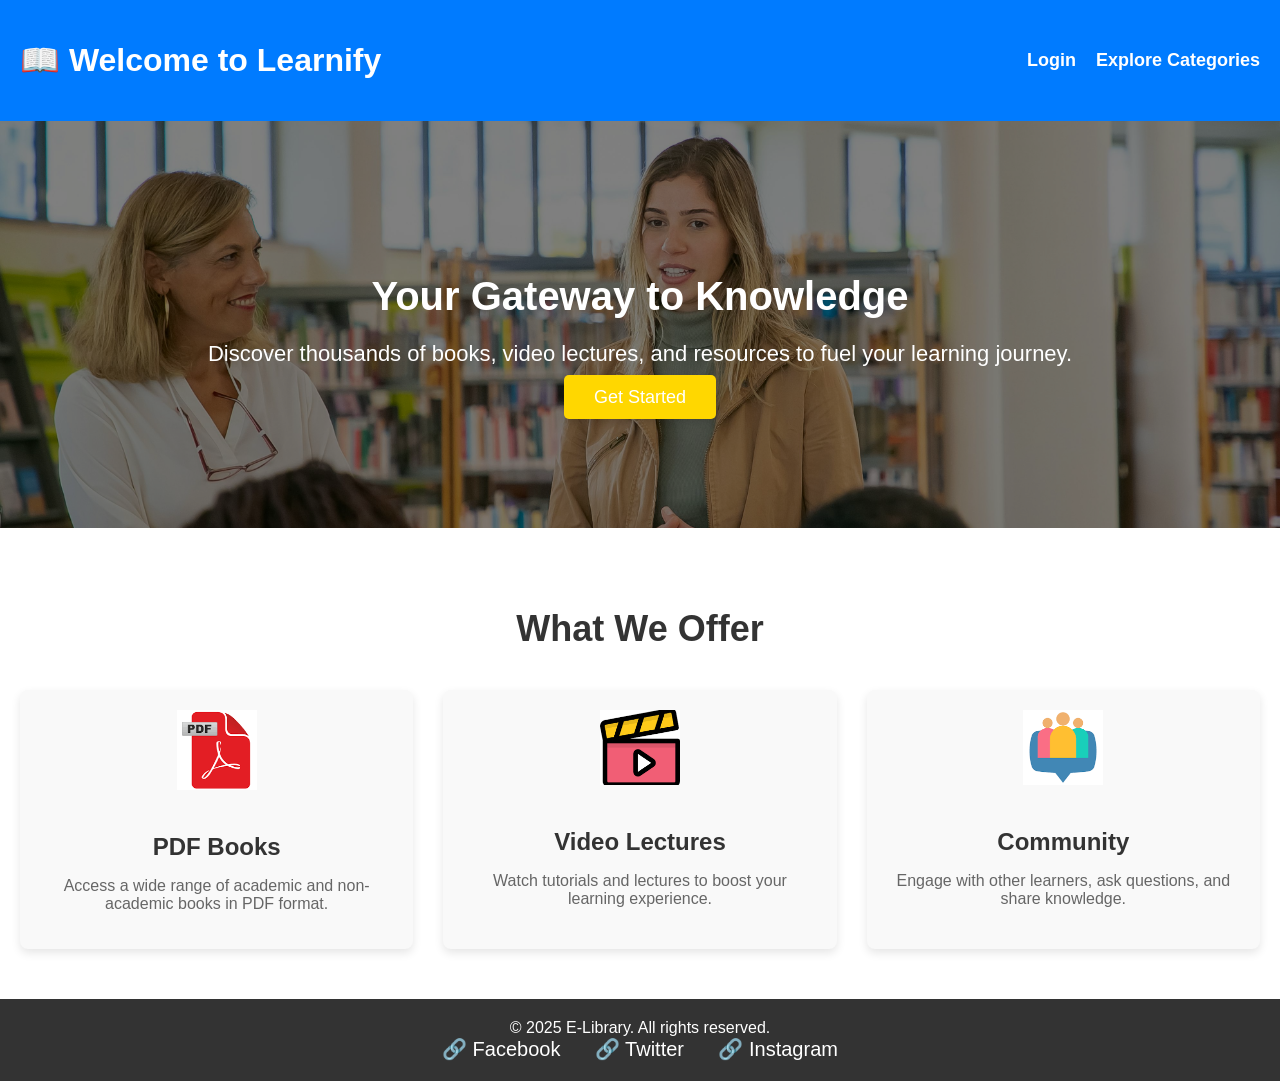
<file: index.html>
<!DOCTYPE html>
<html lang="en">
<head>
    <meta charset="UTF-8">
    <meta name="viewport" content="width=device-width, initial-scale=1.0">
    <title>E-Library - Home</title>
    <link rel="stylesheet" href="style1.css">
</head>
<body>
    <header>
        <div class="header-content">
            <h1>📖 Welcome to Learnify</h1>
            <nav class="nav-links">
                <a href="login.html" class="nav-link">Login</a>
                <a href="categories.html" class="nav-link">Explore Categories</a>
            </nav>
        </div>
    </header>

    <section class="hero-section">
        <div class="hero-content">
            <h2>Your Gateway to Knowledge</h2>
            <p>Discover thousands of books, video lectures, and resources to fuel your learning journey.</p>
            <a href="login.html" class="cta-button">Get Started</a>
        </div>
    </section>

    <section class="features">
        <h2>What We Offer</h2>
        <div class="feature-grid">
            <div class="feature-item">
                <img src="pdf.png" alt="PDF Books Icon">
                <h3>PDF Books</h3>
                <p>Access a wide range of academic and non-academic books in PDF format.</p>
            </div>
            <div class="feature-item">
                <img src="video.png" alt="Video Lectures Icon">
                <h3>Video Lectures</h3>
                <p>Watch tutorials and lectures to boost your learning experience.</p>
            </div>
            <div class="feature-item">
                <img src="community.png" alt="Community Icon">
                <h3>Community</h3>
                <p>Engage with other learners, ask questions, and share knowledge.</p>
            </div>
        </div>
    </section>

    <footer>
        <p>&copy; 2025 E-Library. All rights reserved.</p>
        <div class="social-links">
            <a href="#">🔗 Facebook</a>
            <a href="#">🔗 Twitter</a>
            <a href="#">🔗 Instagram</a>
        </div>
    </footer>
</body>
</html>
</file>
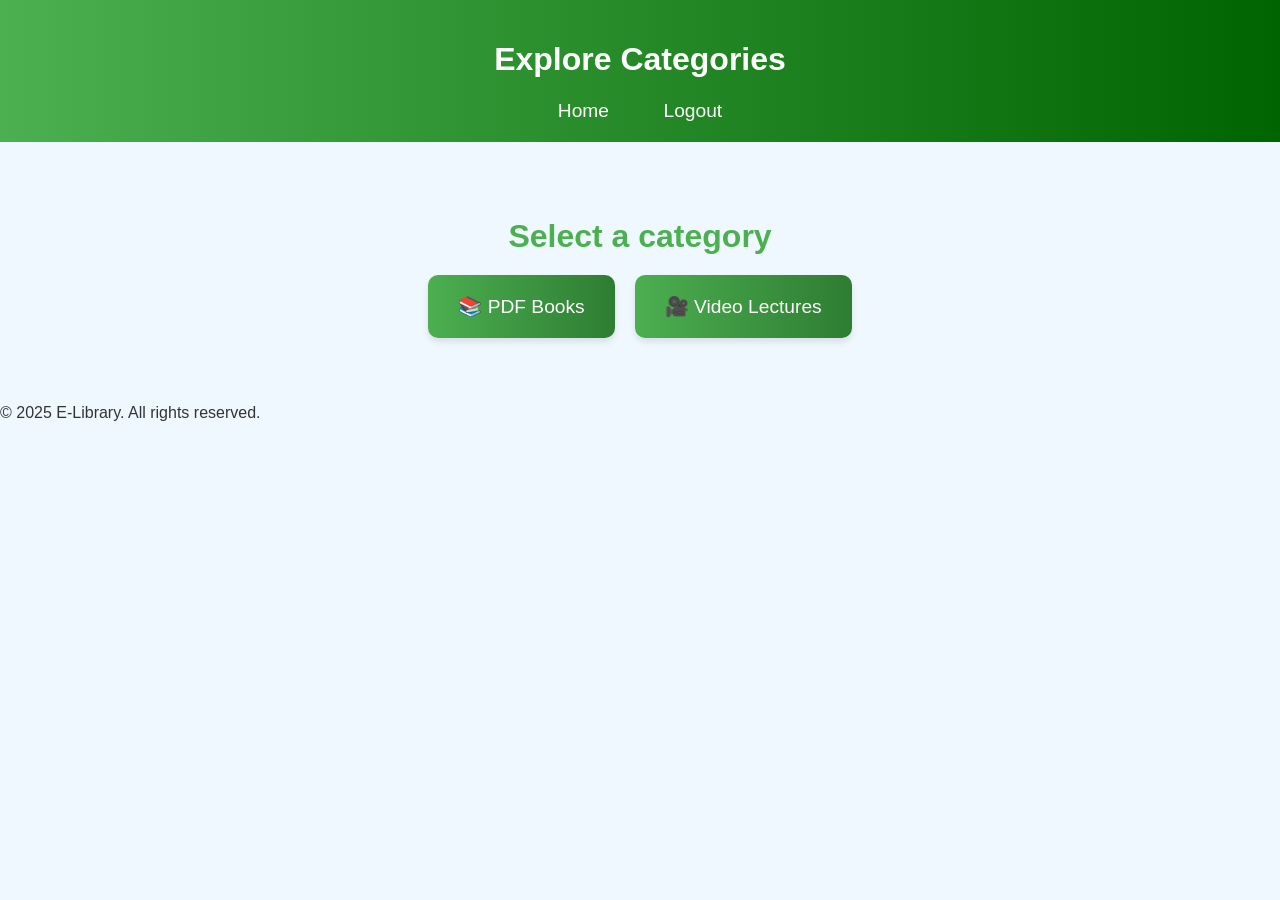
<file: categories.html>
<!DOCTYPE html>
<html lang="en">
<head>
    <meta charset="UTF-8">
    <meta name="viewport" content="width=device-width, initial-scale=1.0">
    <title>Categories - E-Library</title>
    <link rel="stylesheet" href="categories.css">
</head>
<body>
    <header>
        <h1>Explore Categories</h1>
        <nav>
            <a href="index.html">Home</a>
            <a href="login.html">Logout</a>
        </nav>
    </header>
    <section class="categories">
        <h2>Select a category</h2>
        <div class="options">
            <a href="pdf-book.html" class="category-link">📚 PDF Books</a>
            <a href="video-lectures.html" class="category-link">🎥 Video Lectures</a>
        </div>
    </section>
    <footer>
        <p>&copy; 2025 E-Library. All rights reserved.</p>
    </footer>
</body>
</html>
</file>
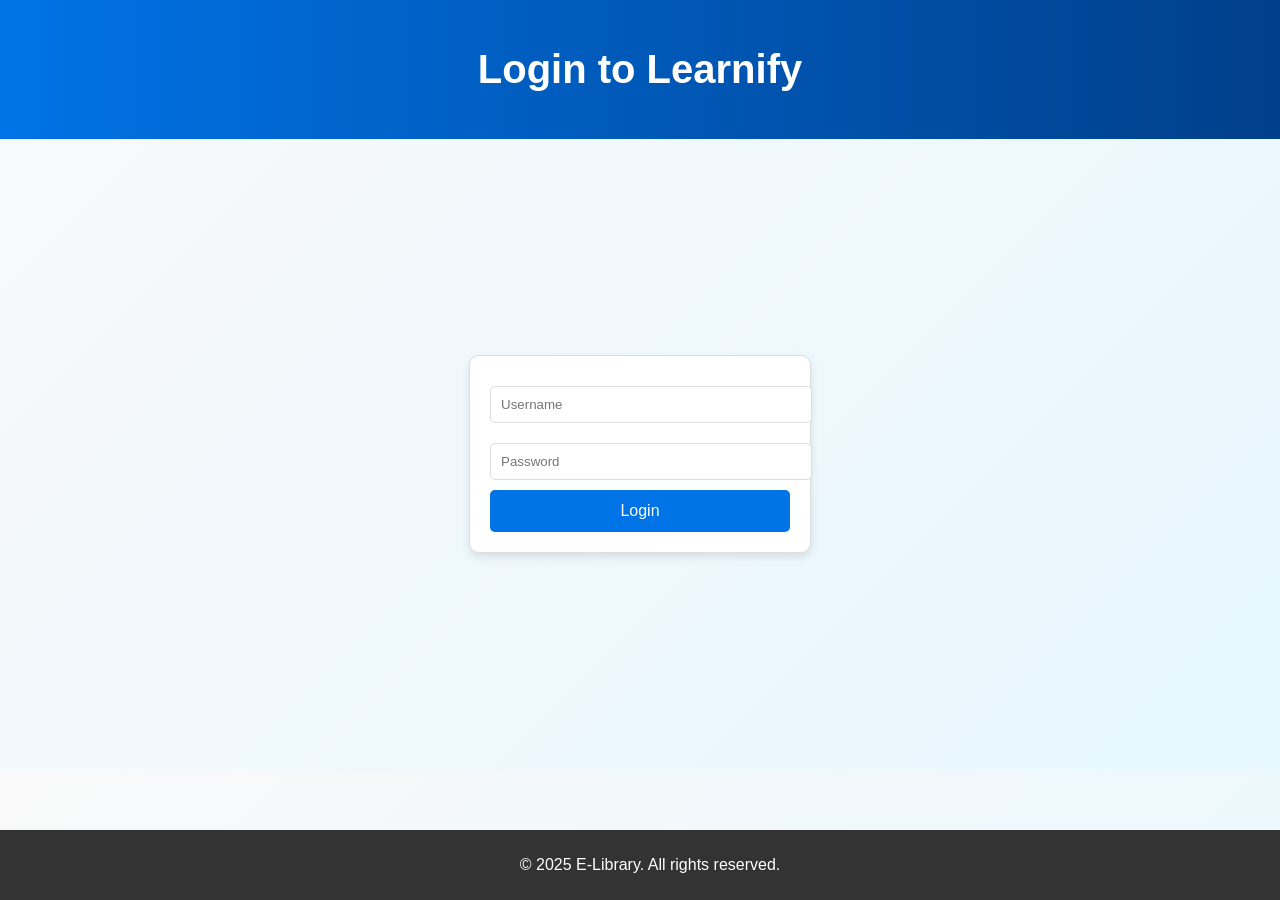
<file: login.html>
<!DOCTYPE html>
<html lang="en">
<head>
    <meta charset="UTF-8">
    <meta name="viewport" content="width=device-width, initial-scale=1.0">
    <title>Login - E-Library</title>
    <link rel="stylesheet" href="login.css">
</head>
<body>
    <header>
        <h1>Login to Learnify</h1>
    </header>
    <section class="login-form">
        <form onsubmit="return redirectToIndex()">
            <input type="text" placeholder="Username" required>
            <input type="password" placeholder="Password" required>
            <button type="submit">Login</button>
        </form>
    </section>
    <footer>
        <p>&copy; 2025 E-Library. All rights reserved.</p>
    </footer>
    <script src="navigation.js"></script>
</body>
</html>
</file>
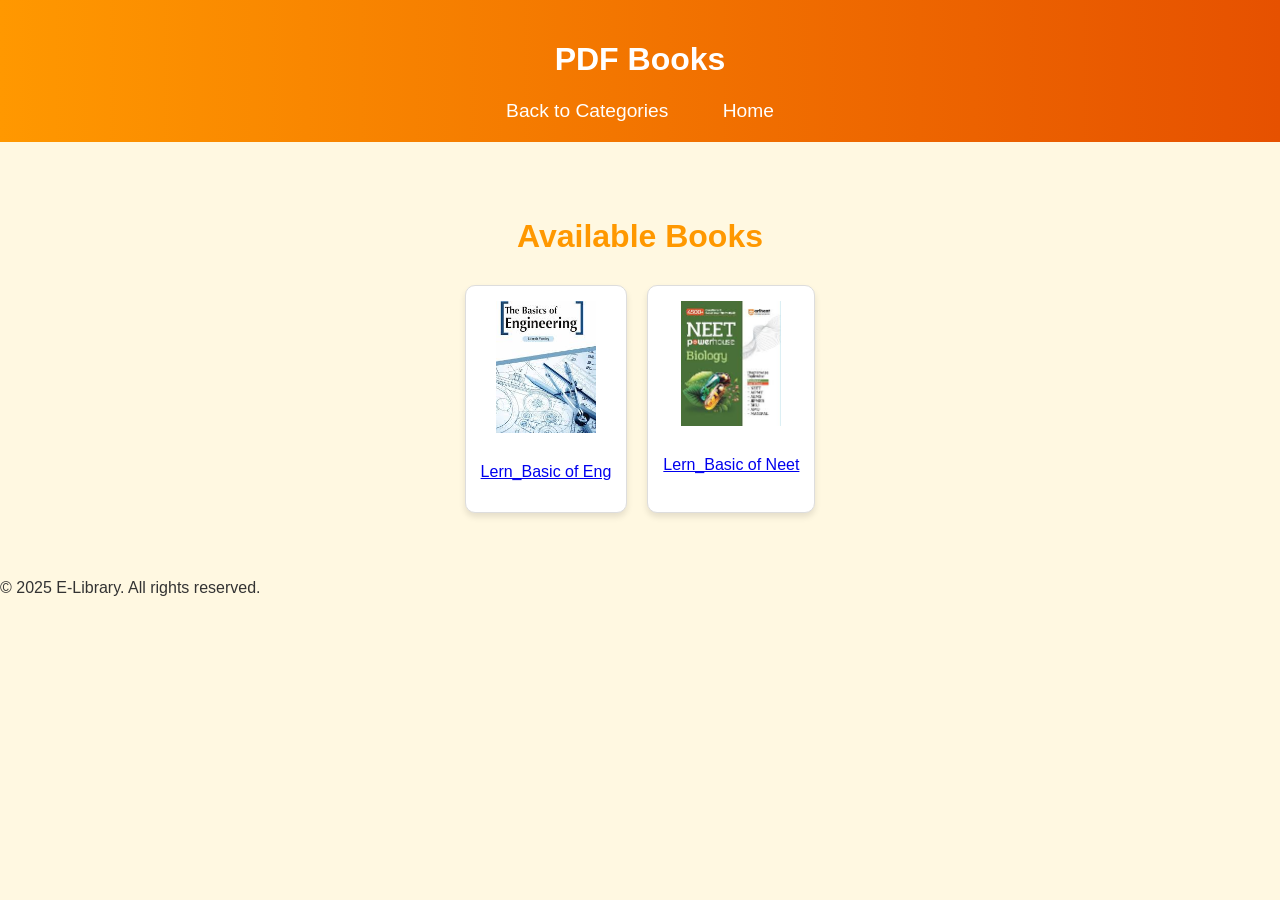
<file: pdf-book.html>
<!DOCTYPE html>
<html lang="en">
<head>
    <meta charset="UTF-8">
    <meta name="viewport" content="width=device-width, initial-scale=1.0">
    <title>PDF Books - E-Library</title>
    <link rel="stylesheet" href="pdf-books.css">
</head>
<body>
    <header>
        <h1>PDF Books</h1>
        <nav>
            <a href="categories.html">Back to Categories</a>
            <a href="index.html">Home</a>
        </nav>
    </header>
    <section class="books">
        <h2>Available Books</h2>
        <div class="book-list">
            <div class="book">
                <a href="books/eng.pdf" download>
                    <img src="eng.jpg" alt="PDF Icon">
                    <p>Lern_Basic of Eng</p>
                </a>
            </div>
            <div class="book">
                <a href="book2.pdf" download>
                    <img src="neet.jpg" alt="PDF Icon">
                    <p>Lern_Basic of Neet</p>
                </a>
            </div>
        </div>
    </section>
    <footer>
        <p>&copy; 2025 E-Library. All rights reserved.</p>
    </footer>
</body>
</html>
</file>
<file: style1.css>
body {
    font-family: 'Arial', sans-serif;
    background-color: #f4f4f4;
    color: #333;
    margin: 0;
    padding: 0;
}


header {
    background-color: #007BFF; 
    color: white;
    padding: 20px;
}

.header-content {
    display: flex;
    justify-content: space-between;
    align-items: center;
}

.nav-links {
    display: flex;
    gap: 20px;
}

.nav-link {
    text-decoration: none;
    color: white; 
    font-weight: bold;
    font-size: 18px;
}

.nav-link:hover {
    color: #FFD700; 
}


.hero-section {
    background: linear-gradient(rgba(0, 0, 0, 0.5), rgba(0, 0, 0, 0.5)), url('library-hero.jpg') no-repeat center center/cover;
    padding: 120px 20px;
    text-align: center;
    color: white;
}

.hero-content h2 {
    font-size: 40px;
    font-weight: bold;
    margin-bottom: 10px;
}

.hero-content p {
    font-size: 22px;
    margin-bottom: 20px;
}

.cta-button {
    padding: 12px 30px;
    background-color: #FFD700; 
    color: white;
    text-decoration: none;
    font-size: 18px;
    border-radius: 5px;
    box-shadow: 0 4px 6px rgba(0, 0, 0, 0.1);
}

.cta-button:hover {
    background-color: #FFB600; 
}

.features {
    padding: 50px 20px;
    background-color: #ffffff; 
    text-align: center;
}

.features h2 {
    font-size: 36px;
    color: #333;
    margin-bottom: 40px;
}

.feature-grid {
    display: grid;
    grid-template-columns: repeat(3, 1fr);
    gap: 30px;
}

.feature-item {
    background-color: #f9f9f9; 
    border-radius: 8px;
    padding: 20px;
    box-shadow: 0 4px 10px rgba(0, 0, 0, 0.1);
    transition: transform 0.3s ease, box-shadow 0.3s ease;
}

.feature-item:hover {
    transform: translateY(-10px); 
    box-shadow: 0 6px 15px rgba(0, 0, 0, 0.2);
}

.feature-item img {
    max-width: 80px;
    margin-bottom: 15px;
}

.feature-item h3 {
    font-size: 24px;
    color: #333;
    margin-bottom: 10px;
}

.feature-item p {
    font-size: 16px;
    color: #666;
}

footer {
    background-color: #333;
    color: white;
    text-align: center;
    padding: 20px;
}

footer p {
    margin: 0;
    font-size: 16px;
}

.social-links a {
    text-decoration: none;
    color: white;
    margin: 0 15px;
    font-size: 20px;
}

.social-links a:hover {
    color: #FFD700;
}
</file>
<file: categories.css>
body {
    font-family: 'Arial', sans-serif;
    margin: 0;
    padding: 0;
    background-color: #f0f8ff;
    color: #333;
}

header {
    background: linear-gradient(90deg, #4caf50, #006400);
    color: white;
    text-align: center;
    padding: 20px;
}

header nav a {
    color: white;
    margin: 0 10px;
    text-decoration: none;
    font-size: 1.2rem;
    padding: 8px 15px;
    border-radius: 20px;
    transition: background-color 0.3s;
}

header nav a:hover {
    background-color: #2e7d32;
}

.categories {
    text-align: center;
    padding: 50px 20px;
}

.categories h2 {
    font-size: 2rem;
    margin-bottom: 20px;
    color: #4caf50;
}

.options {
    display: flex;
    justify-content: center;
    gap: 20px;
}

.category-link {
    display: block;
    padding: 20px 30px;
    font-size: 1.2rem;
    color: white;
    background: linear-gradient(90deg, #4caf50, #2e7d32);
    border-radius: 10px;
    text-decoration: none;
    box-shadow: 0 4px 6px rgba(0, 0, 0, 0.1);
    transition: transform 0.3s, background-color 0.3s;
}

.category-link:hover {
    transform: translateY(-5px);
    background: #43a047;
}
</file>
<file: login.css>
body {
    font-family: 'Arial', sans-serif;
    margin: 0;
    padding: 0;
    background: linear-gradient(135deg, #f9f9f9, #e6f7ff);
}

header {
    background: linear-gradient(90deg, #0073e6, #003f8a);
    color: white;
    text-align: center;
    padding: 20px;
}

header h1 {
    font-size: 2.5rem;
}

.login-form {
    display: flex;
    justify-content: center;
    align-items: center;
    height: 70vh;
}

form {
    background: white;
    border: 1px solid #ddd;
    border-radius: 10px;
    padding: 20px;
    box-shadow: 0 4px 8px rgba(0, 0, 0, 0.1);
    width: 300px;
    text-align: center;
}

form input {
    width: 100%;
    padding: 10px;
    margin: 10px 0;
    border: 1px solid #ddd;
    border-radius: 5px;
}

form button {
    width: 100%;
    padding: 12px;
    background-color: #0073e6;
    color: white;
    border: none;
    border-radius: 5px;
    font-size: 1rem;
    cursor: pointer;
    transition: background-color 0.3s;
}

form button:hover {
    background-color: #005bb5;
}

footer {
    background-color: #333;
    color: white;
    text-align: center;
    padding: 10px;
    position: absolute;
    bottom: 0;
    width: 100%;
}
</file>
<file: pdf-books.css>
body {
    font-family: 'Arial', sans-serif;
    margin: 0;
    padding: 0;
    background-color: #fff8e1;
    color: #333;
}

header {
    background: linear-gradient(90deg, #ff9800, #e65100);
    color: white;
    text-align: center;
    padding: 20px;
}

header nav a {
    color: white;
    margin: 0 10px;
    text-decoration: none;
    font-size: 1.2rem;
    padding: 8px 15px;
    border-radius: 20px;
    transition: background-color 0.3s;
}

header nav a:hover {
    background-color: #ff6f00;
}

.books {
    padding: 50px 20px;
    text-align: center;
}

.books h2 {
    font-size: 2rem;
    margin-bottom: 30px;
    color: #ff9800;
}

.book-list {
    display: flex;
    justify-content: center;
    flex-wrap: wrap;
    gap: 20px;
}

.book {
    text-align: center;
    border: 1px solid #ddd;
    padding: 15px;
    background: white;
    border-radius: 10px;
    box-shadow: 0 4px 6px rgba(0, 0, 0, 0.1);
    transition: transform 0.3s;
}

.book:hover {
    transform: scale(1.05);
}

.book img {
    width: 100px;
    margin-bottom: 10px;
}
</file>
